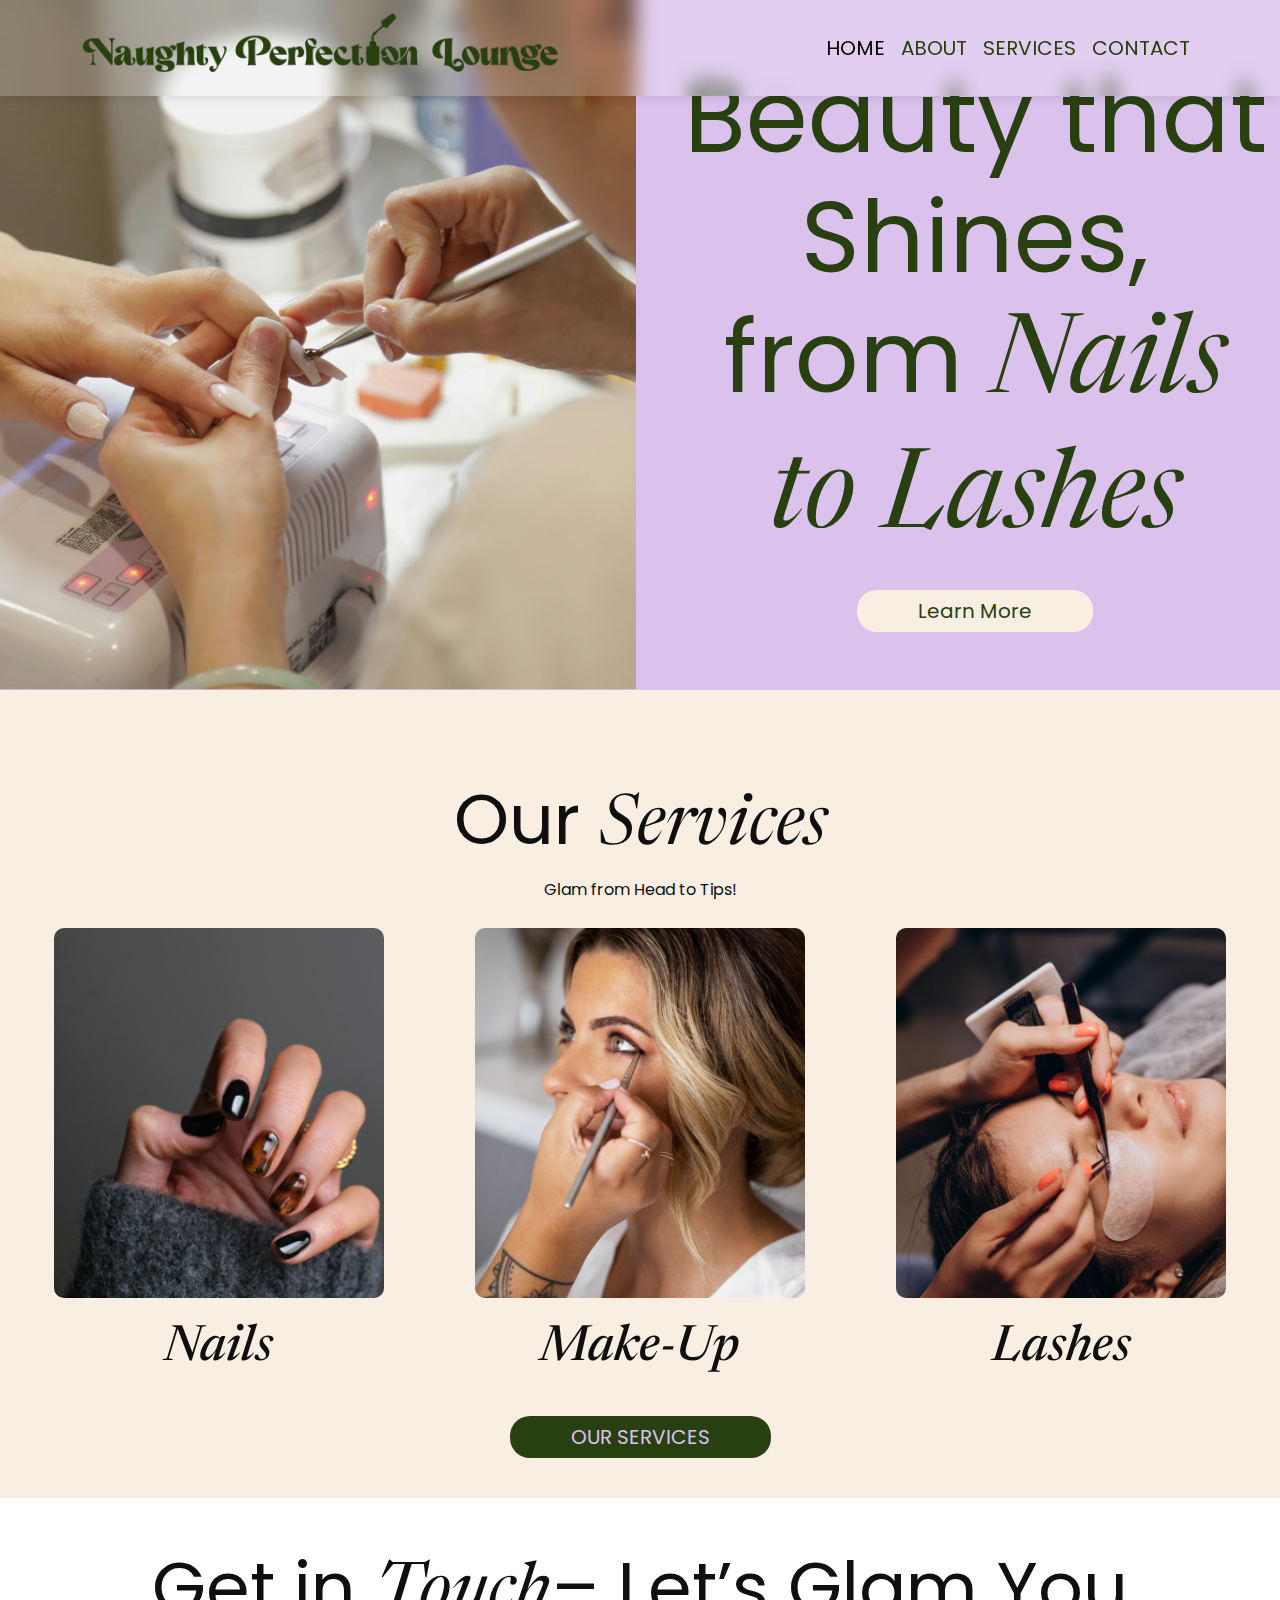
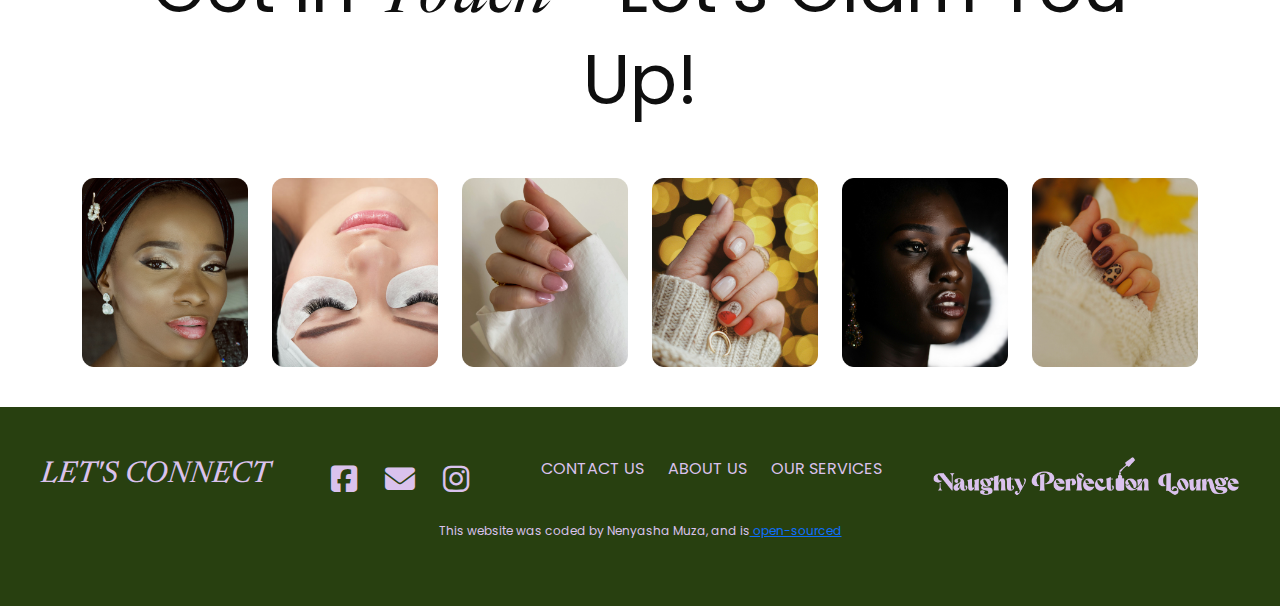
<file: index.html>
<!DOCTYPE html>
<html lang="en">
<head>
    <meta charset="UTF-8">
    <meta name="viewport" content="width=device-width, initial-scale=1.0">
    <meta name="description" content="Naughty Perfections Lounge is a beauty lounge run by artist Victoria Masawi.We are based in Cape Town and offer services like nail care, nail art, makeup and lashes.">
    <link href="https://cdn.jsdelivr.net/npm/bootstrap@5.3.3/dist/css/bootstrap.min.css" rel="stylesheet"
        integrity="sha384-QWTKZyjpPEjISv5WaRU9OFeRpok6YctnYmDr5pNlyT2bRjXh0JMhjY6hW+ALEwIH" crossorigin="anonymous">
    <link rel="stylesheet" href="https://cdnjs.cloudflare.com/ajax/libs/font-awesome/6.7.2/css/all.min.css"
            integrity="sha512-Evv84Mr4kqVGRNSgIGL/F/aIDqQb7xQ2vcrdIwxfjThSH8CSR7PBEakCr51Ck+w+/U6swU2Im1vVX0SVk9ABhg=="
            crossorigin="anonymous" referrerpolicy="no-referrer" />
    <link rel="preconnect" href="https://fonts.googleapis.com">
    <link rel="preconnect" href="https://fonts.gstatic.com" crossorigin>
    <link
            href="https://fonts.googleapis.com/css2?family=Newsreader:ital,opsz,wght@0,6..72,200..800;1,6..72,200..800&family=Poppins:ital,wght@0,100;0,200;0,300;0,400;0,500;0,600;0,700;0,800;0,900;1,100;1,200;1,300;1,400;1,500;1,600;1,700;1,800;1,900&display=swap"
            rel="stylesheet">
    <link rel="stylesheet" href="app.css">

    <script src="https://cdn.jsdelivr.net/npm/bootstrap@5.3.3/dist/js/bootstrap.bundle.min.js"
        integrity="sha384-YvpcrYf0tY3lHB60NNkmXc5s9fDVZLESaAA55NDzOxhy9GkcIdslK1eN7N6jIeHz"
        crossorigin="anonymous"></script>

    <title>Naughty Perfections - Beauty Lounge </title>
</head>
<body>
    <nav class="navbar navbar-expand-lg navbar-light fixed-top navbar-custom">
        <div class="container">
            <a class="navbar-brand logo d-none d-md-block" href="#" title="Homepage"><img src="images/logo_green.png" alt="Naughty Perfections Logo" class=""></a>
            <a class="navbar-brand logo d-block d-md-none" href="#" title="Homepage"><img src="images/logo_mobile.png" alt="Naughty Perfections Logo"></a>
            <button class="navbar-toggler" type="button" data-bs-toggle="collapse" data-bs-target="#navbarNav">
                <span class="navbar-toggler-icon"></span>
            </button>
            <div class="collapse navbar-collapse" id="navbarNav">
                <ul class="navbar-nav ms-auto">
                    <li class="nav-item"><a class="nav-link active" href="#">Home</a></li>
                    <li class="nav-item"><a class="nav-link" href="about.html">About</a></li>
                    <li class="nav-item"><a class="nav-link" href="services.html">Services</a></li>
                    <li class="nav-item"><a class="nav-link" href="contact.html">Contact</a></li>
                </ul>
            </div>
        </div>
    </nav>
    <div class="hero">
        <div class="img-container d-none d-md-block">
        <img src="images/hero-image.png" alt="Nail Tech" class="img-fluid">
        </div>
        <div class="text-container">
        <h1>Beauty that Shines, from <span>Nails to Lashes</span></h1>
        <a href="about.html" class="btn btn-branding btn-learn">Learn More</a>
        </div>
    </div>
    <div class="services-container">
        <h3 class="text-center pt-5">Our <span>Services</span></h3>
        <p class="text-center">Glam from Head to Tips!</p>
        <div class="services row justify-content-center">
            <div class="col-12 col-md-4">
                <img src="images/nails_image.png" class="img-fluid stacked-img" alt="Nails Services">
                <h4>Nails</h4>
            </div>
            <div class="col-12 col-md-4">
                <img src="images/make-up_image.png" class="img-fluid stacked-img" alt="Make-Up Services">
                <h4>Make-Up</h4>
            </div>
            <div class="col-12 col-md-4">
                <img src="images/lashes_image.png" class="img-fluid stacked-img" alt="Lashes Services">
                <h4>Lashes</h4>
            </div>
        </div>
        <a href="services.html#pricelist" class="btn btn-services">OUR SERVICES</a>
    </div>
    <div class="container work-images">
        <h3 class="text-center p-5">Get in <span>Touch</span>– Let’s Glam You Up!</h3>
        <div class="row">
            <div class="col-6 col-md-2">
                <img src="images/makeup-work.png" alt="Make-Up Work" class="img-fluid">
            </div>
            <div class="col-6 col-md-2">
                <img src="images/lashes-work.png" alt="Lashes" class="img-fluid">
            </div>
            <div class="col-6 col-md-2">
                <img src="images/nails-work.png" alt="Nails Acrylic" class="img-fluid">
            </div>
            <div class="col-6 col-md-2">
                <img 
                src="images/nails-work2.png" alt="Nails Gel on Natural" class="img-fluid">
            </div>
            <div class="col-6 col-md-2">
                <img src="images/makeup-work2.png" alt="Make-Up Work" class="img-fluid">
            </div>
            <div class="col-6 col-md-2">
                <img src="images/makeup-work3.png" alt="Gel Nails" class="img-fluid">
            </div>
        </div>
    </div>
    <footer>
        <div class="footer-details">
            <h5>LET'S CONNECT</h5>
            <div class="social-icons">
                <a href="https://www.facebook.com/victoria.B.masawi" target="_blank"><i class="fa-brands fa-square-facebook"></i></a>
                <a href="mailto:bambinomasawi@gmail.com" target="_blank"><i class="fa-solid fa-envelope"></i></a>
                <a href="https://www.instagram.com/20victoria08/" target="_blank"><i class="fa-brands fa-instagram"></i></a>
            </div>
            <nav class="footer-nav">
                <a href="contact.html">CONTACT US</a>
                <a href="about.html">ABOUT US</a>
                <a href="services.html">OUR SERVICES</a>
            </nav>
            <div class="footer-logo">
                <img src="images/logo.png" alt="Logo">
            </div>
        </div>
        <p class="text-center">This website was coded by Nenyasha Muza, and is<a href="https://github.com/Nenyasha02/naughtyperfections_website" target="_blank"> open-sourced</a></p>
    </footer>
</body>
</html>
</file>
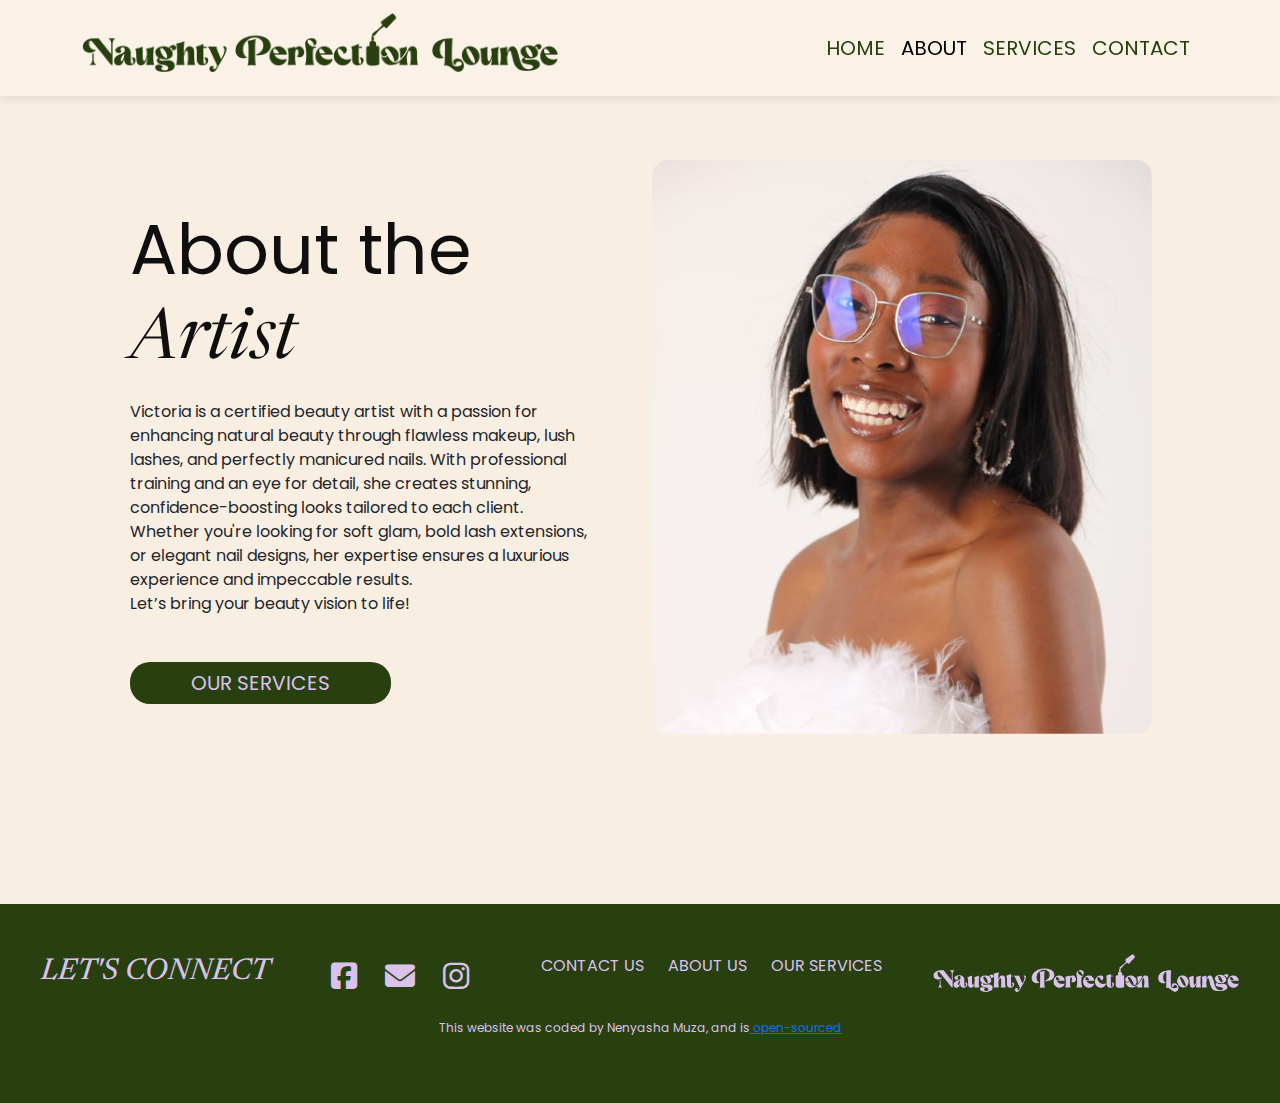
<file: about.html>
<!DOCTYPE html>
<html lang="en">
<head>
    <meta charset="UTF-8">
    <meta name="viewport" content="width=device-width, initial-scale=1.0">
    <meta charset="UTF-8">
    <meta name="viewport" content="width=device-width, initial-scale=1.0">
    <meta name="description"
        content="Naughty Perfections Lounge is a beauty lounge run by artist Victoria Masawi.We are based in Cape Town and offer services like nail care, nail art, makeup and lashes.">
    <link href="https://cdn.jsdelivr.net/npm/bootstrap@5.3.3/dist/css/bootstrap.min.css" rel="stylesheet"
        integrity="sha384-QWTKZyjpPEjISv5WaRU9OFeRpok6YctnYmDr5pNlyT2bRjXh0JMhjY6hW+ALEwIH" crossorigin="anonymous">
    <link rel="stylesheet" href="https://cdnjs.cloudflare.com/ajax/libs/font-awesome/6.7.2/css/all.min.css"
        integrity="sha512-Evv84Mr4kqVGRNSgIGL/F/aIDqQb7xQ2vcrdIwxfjThSH8CSR7PBEakCr51Ck+w+/U6swU2Im1vVX0SVk9ABhg=="
        crossorigin="anonymous" referrerpolicy="no-referrer" />
    <link rel="preconnect" href="https://fonts.googleapis.com">
    <link rel="preconnect" href="https://fonts.gstatic.com" crossorigin>
    <link
        href="https://fonts.googleapis.com/css2?family=Newsreader:ital,opsz,wght@0,6..72,200..800;1,6..72,200..800&family=Poppins:ital,wght@0,100;0,200;0,300;0,400;0,500;0,600;0,700;0,800;0,900;1,100;1,200;1,300;1,400;1,500;1,600;1,700;1,800;1,900&display=swap"
        rel="stylesheet">
    <link rel="stylesheet" href="app.css">
    
    <script src="https://cdn.jsdelivr.net/npm/bootstrap@5.3.3/dist/js/bootstrap.bundle.min.js"
        integrity="sha384-YvpcrYf0tY3lHB60NNkmXc5s9fDVZLESaAA55NDzOxhy9GkcIdslK1eN7N6jIeHz"
        crossorigin="anonymous"></script>
    <title>About Naughty Perfections Artist</title>
</head>
<body>
    <nav class="navbar navbar-expand-lg navbar-light fixed-top navbar-custom">
        <div class="container">
            <a class="navbar-brand logo d-none d-md-block" href="#"><img src="images/logo_green.png" alt="Logo"
                    class=""></a>
            <a class="navbar-brand logo d-block d-md-none" href="#"><img src="images/logo_mobile.png"
                    alt="Logo d-block d-md-none"></a>
            <button class="navbar-toggler" type="button" data-bs-toggle="collapse" data-bs-target="#navbarNav">
                <span class="navbar-toggler-icon"></span>
            </button>
            <div class="collapse navbar-collapse" id="navbarNav">
                <ul class="navbar-nav ms-auto">
                    <li class="nav-item"><a class="nav-link" href="index.html">Home</a></li>
                    <li class="nav-item"><a class="nav-link active" href="#">About</a></li>
                    <li class="nav-item"><a class="nav-link" href="services.html">Services</a></li>
                    <li class="nav-item"><a class="nav-link" href="contact.html">Contact</a></li>
                </ul>
            </div>
        </div>
    </nav>
    <section>
    <div class="about-section container">
        <div class="row">
            <div class="col-lg-6">
                <div class="about-section-content">
                <h3 class="mt-5">About the <span>Artist</span></h3>
                <p class="mt-3">Victoria is a certified beauty artist with a passion for enhancing natural beauty through flawless makeup, lush lashes,
                and perfectly manicured nails. With professional training and an eye for detail, she creates stunning,
                confidence-boosting looks tailored to each client. Whether you're looking for soft glam, bold lash extensions, or
                elegant nail designs, her expertise ensures a luxurious experience and impeccable results.
                <br>
                Let’s bring your beauty vision to life!
            </p>
            <a href="#" class="btn btn-services">OUR SERVICES</a>
            </div>
            </div>
            <div class="col-lg-6">
                <img src="images/about.png" alt="Victoria the Artist" class="img-fluid">
            </div>
        </div>
    </div>
    </section>
    <footer>
        <div class="footer-details">
            <h5>LET'S CONNECT</h5>
            <div class="social-icons">
                <a href="https://www.facebook.com/victoria.B.masawi" target="_blank"><i class="fa-brands fa-square-facebook"></i></a>
                <a href="mailto:bambinomasawi@gmail.com" target="_blank"><i class="fa-solid fa-envelope"></i></a>
                <a href="https://www.instagram.com/20victoria08/" target="_blank"><i class="fa-brands fa-instagram"></i></a>
            </div>
            <nav class="footer-nav">
                <a href="contact.html">CONTACT US</a>
                <a href="#">ABOUT US</a>
                <a href="services.html">OUR SERVICES</a>
            </nav>
            <div class="footer-logo">
                <img src="images/logo.png" alt="Logo">
            </div>
        </div>
        <p class="text-center">This website was coded by Nenyasha Muza, and is<a
                href="https://github.com/Nenyasha02/naughtyperfections_website" target="_blank"> open-sourced</a></p>
    </footer>
</body>
</html>
</file>
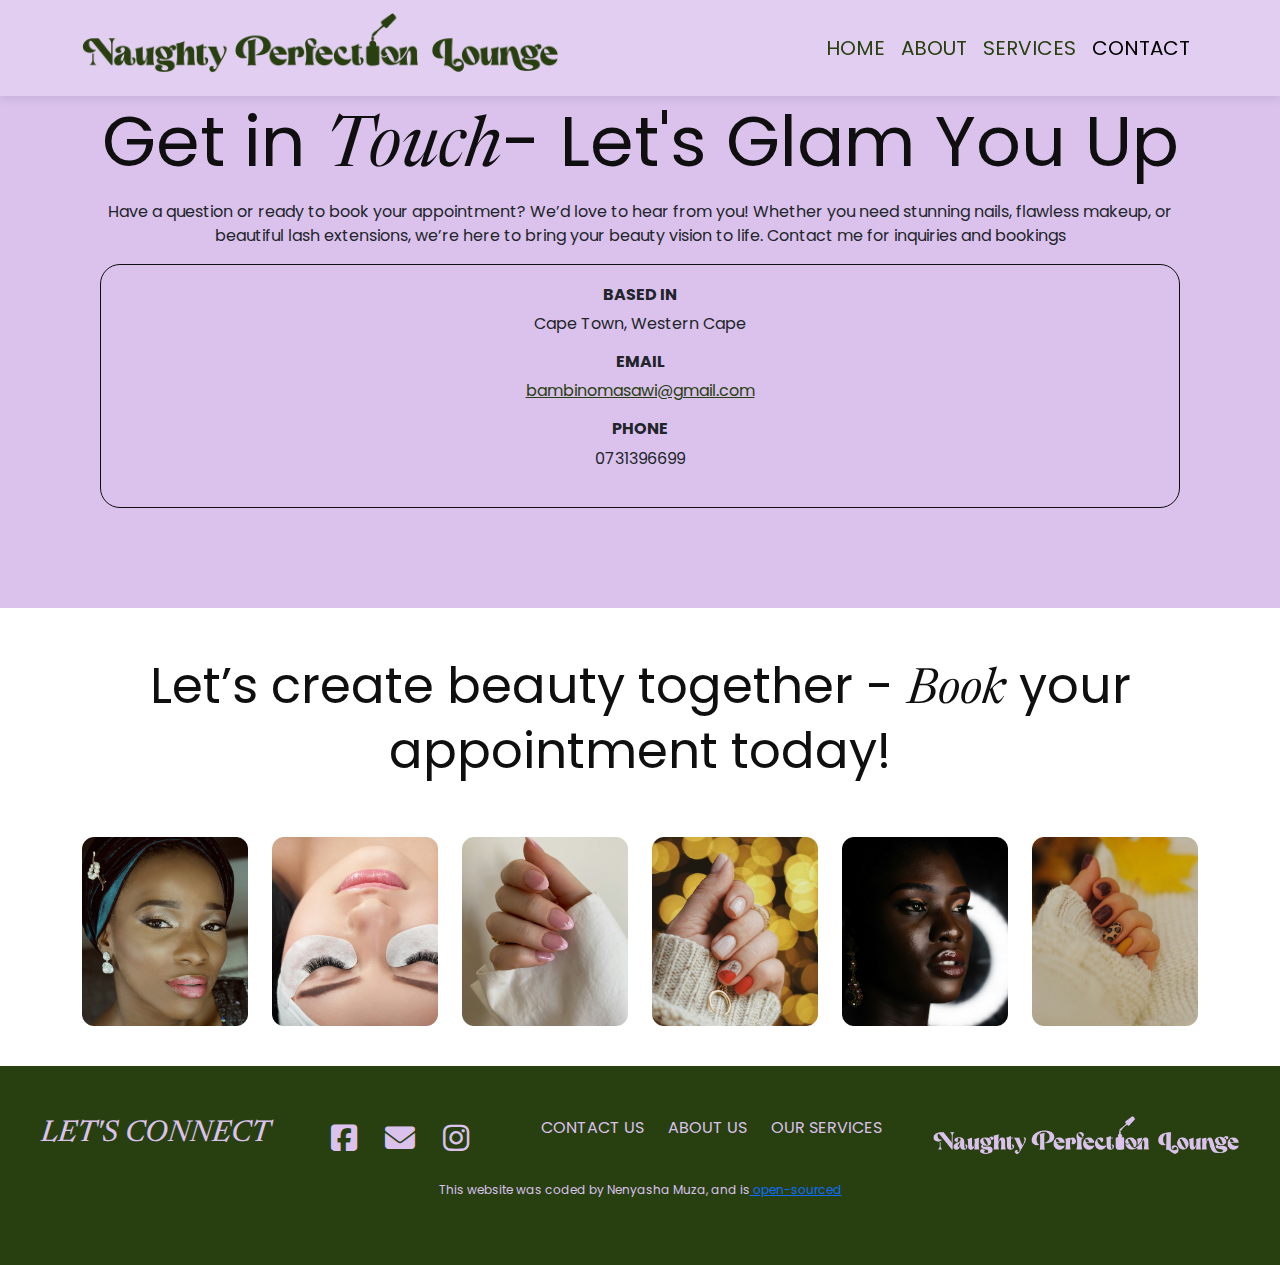
<file: contact.html>
<!DOCTYPE html>
<html lang="en">
<head>
    <meta charset="UTF-8">
    <meta name="viewport" content="width=device-width, initial-scale=1.0">
    <meta name="description"
        content="Naughty Perfections Lounge is a beauty lounge run by artist Victoria Masawi.We are based in Cape Town and offer services like nail care, nail art, makeup and lashes.">
    <link href="https://cdn.jsdelivr.net/npm/bootstrap@5.3.3/dist/css/bootstrap.min.css" rel="stylesheet"
        integrity="sha384-QWTKZyjpPEjISv5WaRU9OFeRpok6YctnYmDr5pNlyT2bRjXh0JMhjY6hW+ALEwIH" crossorigin="anonymous">
    <link rel="stylesheet" href="https://cdnjs.cloudflare.com/ajax/libs/font-awesome/6.7.2/css/all.min.css"
        integrity="sha512-Evv84Mr4kqVGRNSgIGL/F/aIDqQb7xQ2vcrdIwxfjThSH8CSR7PBEakCr51Ck+w+/U6swU2Im1vVX0SVk9ABhg=="
        crossorigin="anonymous" referrerpolicy="no-referrer" />
    <link rel="preconnect" href="https://fonts.googleapis.com">
    <link rel="preconnect" href="https://fonts.gstatic.com" crossorigin>
    <link
        href="https://fonts.googleapis.com/css2?family=Newsreader:ital,opsz,wght@0,6..72,200..800;1,6..72,200..800&family=Poppins:ital,wght@0,100;0,200;0,300;0,400;0,500;0,600;0,700;0,800;0,900;1,100;1,200;1,300;1,400;1,500;1,600;1,700;1,800;1,900&display=swap"
        rel="stylesheet">
    <link rel="stylesheet" href="app.css">
    
    <script src="https://cdn.jsdelivr.net/npm/bootstrap@5.3.3/dist/js/bootstrap.bundle.min.js"
        integrity="sha384-YvpcrYf0tY3lHB60NNkmXc5s9fDVZLESaAA55NDzOxhy9GkcIdslK1eN7N6jIeHz"
        crossorigin="anonymous"></script>
    <title>Contact Me, Let's Work together</title>
</head>
<body>
        <nav class="navbar navbar-expand-lg navbar-light fixed-top navbar-custom">
            <div class="container">
                <a class="navbar-brand logo d-none d-md-block" href="#"><img src="images/logo_green.png" alt="Logo"
                        class=""></a>
                <a class="navbar-brand logo d-block d-md-none" href="#"><img src="images/logo_mobile.png"
                        alt="Logo d-block d-md-none"></a>
                <button class="navbar-toggler" type="button" data-bs-toggle="collapse" data-bs-target="#navbarNav">
                    <span class="navbar-toggler-icon"></span>
                </button>
                <div class="collapse navbar-collapse" id="navbarNav">
                    <ul class="navbar-nav ms-auto">
                        <li class="nav-item"><a class="nav-link" href="index.html">Home</a></li>
                        <li class="nav-item"><a class="nav-link" href="about.html">About</a></li>
                        <li class="nav-item"><a class="nav-link" href="services.html">Services</a></li>
                        <li class="nav-item"><a class="nav-link active" href="contact.html">Contact</a></li>
                    </ul>
                </div>
            </div>
        </nav>
        <div class="contact-container">
              <h3>Get in <span>Touch</span>- Let's Glam You Up</h3> 
              <p>Have a question or ready to book your appointment? We’d love to hear from you! Whether you need stunning nails, flawless
            makeup, or beautiful lash extensions, we’re here to bring your beauty vision to life. Contact me for inquiries and
            bookings</p>
            <div class="contact-details">
                <h6>Based In</h6>
                <p>Cape Town, Western Cape</p>
                <h6>Email</h6>
                <p>
                    <a href="mailto:bambinomasawi@gmail.com">bambinomasawi@gmail.com</a>
                </p>
                <h6>Phone</h6>
                <p>0731396699</p>
            </div>
        </div>
       
        <div class="container work-images contact-page">
            <h3 class="text-center p-5 d-none d-md-block">Let’s create beauty together - <span>Book</span> your appointment today!</h3>
            <div class="row">
                <div class="col-6 col-md-2">
                    <img src="images/makeup-work.png" alt="Make-Up Work" class="img-fluid">
                </div>
                <div class="col-6 col-md-2">
                    <img src="images/lashes-work.png" alt="Lashes" class="img-fluid">
                </div>
                <div class="col-6 col-md-2">
                    <img src="images/nails-work.png" alt="Nails Acrylic" class="img-fluid">
                </div>
                <div class="col-6 col-md-2">
                    <img src="images/nails-work2.png" alt="Nails Gel on Natural" class="img-fluid">
                </div>
                <div class="col-6 col-md-2">
                    <img src="images/makeup-work2.png" alt="Make-Up Work" class="img-fluid">
                </div>
                <div class="col-6 col-md-2">
                    <img src="images/makeup-work3.png" alt="Gel Nails" class="img-fluid">
                </div>
            </div>
        </div>
        <footer>
            <div class="footer-details">
                <h5>LET'S CONNECT</h5>
                <div class="social-icons">
                    <a href="https://www.facebook.com/victoria.B.masawi" target="_blank"><i class="fa-brands fa-square-facebook"></i></a>
                    <a href="mailto:bambinomasawi@gmail.com" target="_blank"><i class="fa-solid fa-envelope"></i></a>
                    <a href="https://www.instagram.com/20victoria08/" target="_blank"><i class="fa-brands fa-instagram"></i></a>
                </div>
                <nav class="footer-nav">
                    <a href="#">CONTACT US</a>
                    <a href="about.html">ABOUT US</a>
                    <a href="services.html">OUR SERVICES</a>
                </nav>
                <div class="footer-logo">
                    <img src="images/logo.png" alt="Logo">
                </div>
            </div>
            <p class="text-center">This website was coded by Nenyasha Muza, and is<a
                    href="https://github.com/Nenyasha02/naughtyperfections_website" target="_blank"> open-sourced</a></p>
        </footer>
</body>
</html>
</file>
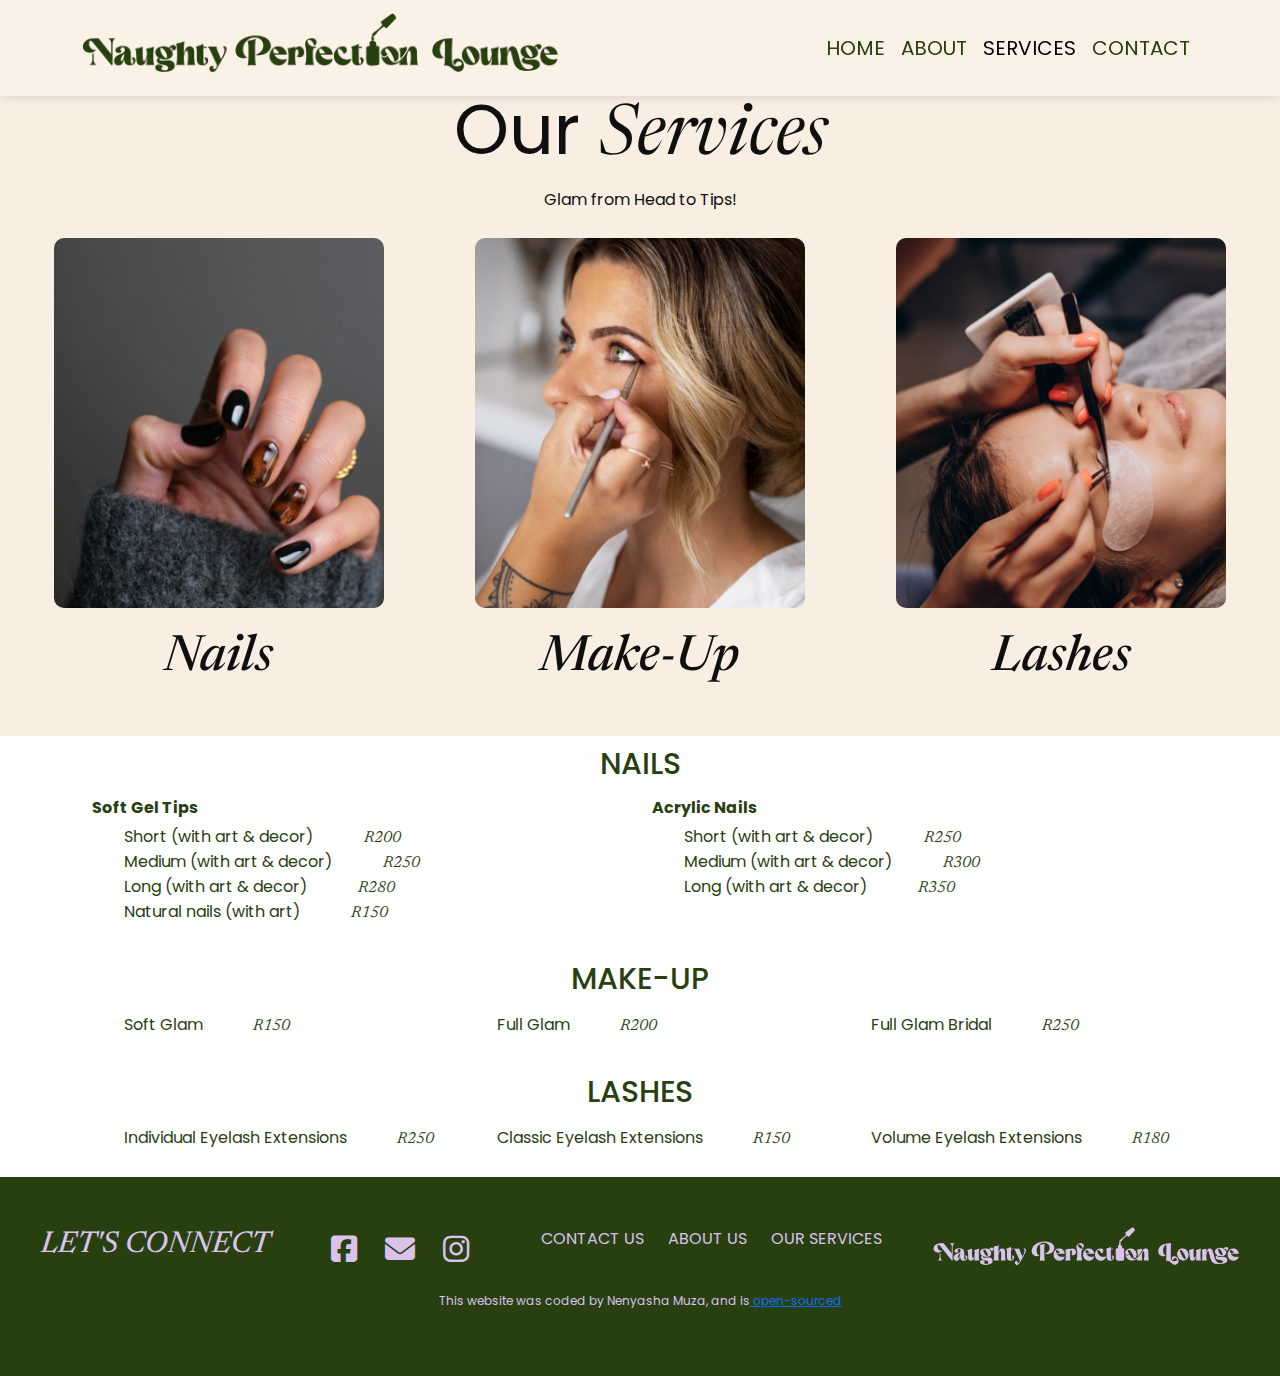
<file: services.html>
<!DOCTYPE html>
<html lang="en">
<head>
    <meta charset="UTF-8">
    <meta name="viewport" content="width=device-width, initial-scale=1.0">
    <meta name="description"
        content="Naughty Perfections Lounge is a beauty lounge run by artist Victoria Masawi.We are based in Cape Town and offer services like nail care, nail art, makeup and lashes.">
    <link href="https://cdn.jsdelivr.net/npm/bootstrap@5.3.3/dist/css/bootstrap.min.css" rel="stylesheet"
        integrity="sha384-QWTKZyjpPEjISv5WaRU9OFeRpok6YctnYmDr5pNlyT2bRjXh0JMhjY6hW+ALEwIH" crossorigin="anonymous">
    <link rel="stylesheet" href="https://cdnjs.cloudflare.com/ajax/libs/font-awesome/6.7.2/css/all.min.css"
        integrity="sha512-Evv84Mr4kqVGRNSgIGL/F/aIDqQb7xQ2vcrdIwxfjThSH8CSR7PBEakCr51Ck+w+/U6swU2Im1vVX0SVk9ABhg=="
        crossorigin="anonymous" referrerpolicy="no-referrer" />
    <link rel="preconnect" href="https://fonts.googleapis.com">
    <link rel="preconnect" href="https://fonts.gstatic.com" crossorigin>
    <link
        href="https://fonts.googleapis.com/css2?family=Newsreader:ital,opsz,wght@0,6..72,200..800;1,6..72,200..800&family=Poppins:ital,wght@0,100;0,200;0,300;0,400;0,500;0,600;0,700;0,800;0,900;1,100;1,200;1,300;1,400;1,500;1,600;1,700;1,800;1,900&display=swap"
        rel="stylesheet">
    <link rel="stylesheet" href="app.css">
    
    <script src="https://cdn.jsdelivr.net/npm/bootstrap@5.3.3/dist/js/bootstrap.bundle.min.js"
        integrity="sha384-YvpcrYf0tY3lHB60NNkmXc5s9fDVZLESaAA55NDzOxhy9GkcIdslK1eN7N6jIeHz"
        crossorigin="anonymous"></script>
    <title>Our Services: Nails, Makeup, Lashes</title>
</head>
<body>
    <nav class="navbar navbar-expand-lg navbar-light fixed-top navbar-custom">
        <div class="container">
            <a class="navbar-brand logo d-none d-md-block" href="#"><img src="images/logo_green.png" alt="Logo"
                    class=""></a>
            <a class="navbar-brand logo d-block d-md-none" href="#"><img src="images/logo_mobile.png"
                    alt="Logo d-block d-md-none"></a>
            <button class="navbar-toggler" type="button" data-bs-toggle="collapse" data-bs-target="#navbarNav">
                <span class="navbar-toggler-icon"></span>
            </button>
            <div class="collapse navbar-collapse" id="navbarNav">
                <ul class="navbar-nav ms-auto">
                    <li class="nav-item"><a class="nav-link" href="index.html">Home</a></li>
                    <li class="nav-item"><a class="nav-link" href="about.html">About</a></li>
                    <li class="nav-item"><a class="nav-link active" href="#">Services</a></li>
                    <li class="nav-item"><a class="nav-link" href="contact.html">Contact</a></li>
                </ul>
            </div>
        </div>
    </nav>
    <div class="services-container">
        <h3 class="text-center pt-5">Our <span>Services</span></h3>
        <p class="text-center">Glam from Head to Tips!</p>
        <div class="services row justify-content-center">
            <div class="col-12 col-md-4">
                <img src="images/nails_image.png" class="img-fluid stacked-img" alt="Nails Services">
                <h4>Nails</h4>
            </div>
            <div class="col-12 col-md-4">
                <img src="images/make-up_image.png" class="img-fluid stacked-img" alt="Make-Up Services">
                <h4>Make-Up</h4>
            </div>
            <div class="col-12 col-md-4">
                <img src="images/lashes_image.png" class="img-fluid stacked-img" alt="Lashes Services">
                <h4>Lashes</h4>
            </div>
        </div>
    </div>
    <div class="container">
        <div class="row price-list" id="price-tag">
            <h5 class="text-center mb-3">Nails</h5>
            <div class="col">
                <h6>Soft Gel Tips</h6>
                <ul class="service-list">
                    <li>
                        Short (with art & decor)<span class="prices">R200</span>
                    </li>
                    <li>
                        Medium (with art & decor)<span class="prices">R250</span>
                    </li>
                    <li>
                        Long (with art & decor)<span class="prices">R280</span>
                    </li>
                    <li>
                        Natural nails (with art)<span class="prices">R150</span>
                    </li>
                </ul>
            </div>
            <div class="col">
                <h6>Acrylic Nails</h6>
                <ul class="service-list">
                    <li>Short (with art & decor)<span class="prices">R250</span></li>
                    <li>Medium (with art & decor)<span class="prices">R300</span></li>
                    <li>Long (with art & decor)<span class="prices">R350</span></li>
                </ul>
            </div>
        </div>
        <div class="row price-list">
            <h5 class="text-center mb-3">Make-Up</h5>
            <div class="col">
                <ul class="service-list">
                    <li class="service-item">Soft Glam<span class="prices">R150</span></li>
                </ul>
            </div>
            <div class="col">
                <ul class="service-list">
                    <li class="service-item">Full Glam<span class="prices">R200</span></li>
                </ul>
            </div>
            <div class="col">
                <ul class="service-list">
                    <li class="service-item">Full Glam Bridal<span class="prices">R250</span></li>
                </ul>
            </div>
        </div>
        <div class="row price-list">
            <h5 class="text-center mb-3">Lashes</h5>
            <div class="col">
                <ul class="service-list">
                    <li class="service-item">Individual Eyelash Extensions<span class="prices">R250</span></li>
                </ul>
            </div>
            <div class="col">
                <ul class="service-list">
                    <li class="service-item">Classic Eyelash Extensions<span class="prices">R150</span></li>
                </ul>
            </div>
            <div class="col">
            <ul class="service-list">
                <li class="service-item">Volume Eyelash Extensions<span class="prices">R180</span></li>
            </ul>
            </div>
        </div>
    </div>
    <footer>
        <div class="footer-details">
            <h5>LET'S CONNECT</h5>
            <div class="social-icons">
                <a href="https://www.facebook.com/victoria.B.masawi" target="_blank"><i class="fa-brands fa-square-facebook"></i></a>
                <a href="mailto:bambinomasawi@gmail.com" target="_blank"><i class="fa-solid fa-envelope"></i></a>
                <a href="https://www.instagram.com/20victoria08/" target="_blank"><i class="fa-brands fa-instagram"></i></a>
            </div>
            <nav class="footer-nav">
                <a href="contact.html">CONTACT US</a>
                <a href="about.html">ABOUT US</a>
                <a href="#">OUR SERVICES</a>
            </nav>
            <div class="footer-logo">
                <img src="images/logo.png" alt="Logo">
            </div>
        </div>
        <p class="text-center">This website was coded by Nenyasha Muza, and is<a
                href="https://github.com/Nenyasha02/naughtyperfections_website" target="_blank"> open-sourced</a></p>
    </footer>
</body>
</html>
</file>
<file: app.css>
:root {
    --primary-color: #284010;
    --secondary-color: #DAC2ED; 
    --background-color: #F9EEE2; 
    --title-font-family: "Newsreader",serif; 
    --default-font-family: "Poppins", sans-serif;
}

* {
    padding: 0;
    margin: 0;
    box-sizing: border-box;
}

body {
    font-family: var(--default-font-family);
}

.navbar-custom {
    background: rgba(255, 255, 255, 0.2);
    backdrop-filter: blur(10px);
    box-shadow: 0px 2px 10px rgba(0, 0, 0, 0.1);
}


.navbar-nav a{
    font-size: 20px;
    text-transform: uppercase;
    color: var(--primary-color);
}

.navbar-nav a:hover {
    color: #0F0F0F;
    text-decoration: underline;
}

.logo img{
    height: 70px;
}


span {
    font-family: var(--title-font-family);
    font-style: italic ;
}

.hero {
    background: var(--secondary-color);
    display: flex;
    max-height: auto;
}

.img-container{
    flex: 1;
}

.img-container img {
    max-width: 100%;
   height: auto;
}

.text-container {
    flex: 1;
    max-width: 50%;
    display: flex;
    flex-direction: column;
    justify-content: center;
    align-items: center;
    text-align: center;
    padding-left: 30px;
}

.text-container h1 {
    font-size: 100px ;
    color: var(--primary-color);
    font-weight: 400;
    line-height: 1.2;
    max-width: 630px;
}

.text-container span {
    font-size: 110px;
}


.btn-learn {
    background: var(--background-color);
    color: var(--primary-color);
    padding: 5px 60px;
    font-size: 20px;
    border-radius: 20px;
    margin-top: 15px;
    cursor: pointer;
}

.btn-learn:hover {
    background: var(--primary-color) ;
    color: var(--secondary-color);
}

.services-container {
    background: var(--background-color);
    color: #0F0F0F;
    text-align: center;
    padding: 40px 20px;
}

h3 {
    font-size: 70px;
    font-weight: 400;
    color: #0F0F0F;
}


.services img {
    width: 350px;
    height: 390px;
    object-fit: cover;
    padding: 10px;
    border-radius: 20px;
}

h4 {
    font-family: var(--title-font-family);
    font-style: italic;
    font-size: 50px;
    margin-top: 10px;
}

.btn-services {
    background: var(--primary-color);
        color: var(--secondary-color);
        padding: 5px 60px;
        font-size: 20px;
        border-radius: 20px;
        margin-top: 30px;
        cursor: pointer;
}

.btn-services:hover {
    background: var(--secondary-color);
    color: var(--primary-color);
}

.work-images {
    padding-bottom: 40px;
}

section {
    background: var(--background-color);
}

.about-section {
    padding: 160px 20px;
}

.about-section-content {
    margin: 40px;
}

.about-section img {
    max-width: 500px;
}

.price-list {
    color: #284010;
    padding: 10px;
}

.service-list li {
    font-size: 16px;
    list-style: none;
}

.service-list span {
    font-weight: 400;
}


.price-list h5 {
    text-transform: uppercase;
    font-family: var(--default-font-family);
    font-size: 30px;
    font-style: normal;
}

 h6 {
    font-size: 16px;
    font-weight: 700;
}

.prices {
    padding-left: 50px;
    font-size: 16px;
}

.contact-container {
    text-align: center;
    padding: 100px;
    background: var(--secondary-color);
}

.contact-page h3 {
    font-size: 50px;
}

.contact-details {
    border: 1px solid #0F0F0F;
    padding: 20px;
    border-radius: 20px;
}

.contact-details h6 {
    text-transform: uppercase;
}

.contact-details a {
    color: var(--primary-color);
}

footer {
    color: var(--secondary-color);
    background: var(--primary-color);
    text-align: center;
    padding: 50px 20px;
}

.footer-details {
    display: flex;
    justify-content: space-around;
}

h5 {
    font-size: 30px;
    font-family: var(--title-font-family);
    font-style: italic;
}

.footer-details a {
    text-decoration: none;
    color: #DAC2ED;
    margin: 0 10px;
}

.footer-details a:hover {
    text-decoration: underline;
    color: #F9EEE2;
    transition: transform 0.3s ease;
}


.social-icons {
    margin: 0 10px;
    font-size: 30px;
}

.footer-logo img {
    max-height: 45px;
}


footer p {
    font-size: 12px;
    padding-top: 20px;
}

@media (max-width: 960px) {

    .hero {
        flex-direction: column;
        text-align: center;
        position: relative;
    }

    .text-container {
        padding: 90px 30px;
        max-width: 100%;
        min-height: 100vh;
    }

    .img-container {
        text-align: center;
    }

    .hero h1 {
        font-size: 80px;
        color: #284010;
    }

    .hero span {
        font-size:85px; ;
    }

     h3 {
            font-size: 50px;
    }
    
    span {
            font-size: 55px;
    }

    h4 {
        font-size: 30px;
    }

    p {
        font-size: 16px;
    }
    .services img {
        max-width: 100%;
        display: block;
        margin: 10px auto;
    }

    .work-images img {
        max-width: 100%;
        margin: 10px auto;
    }

    .about-section {
        text-align: center;
        font-size: 16px;
    }

    .footer-details {
        display: block;
    }

    .footer-logo img {
        display: none;
    }

    .about-section img {
         max-width: 100%;
    }
}
</file>
